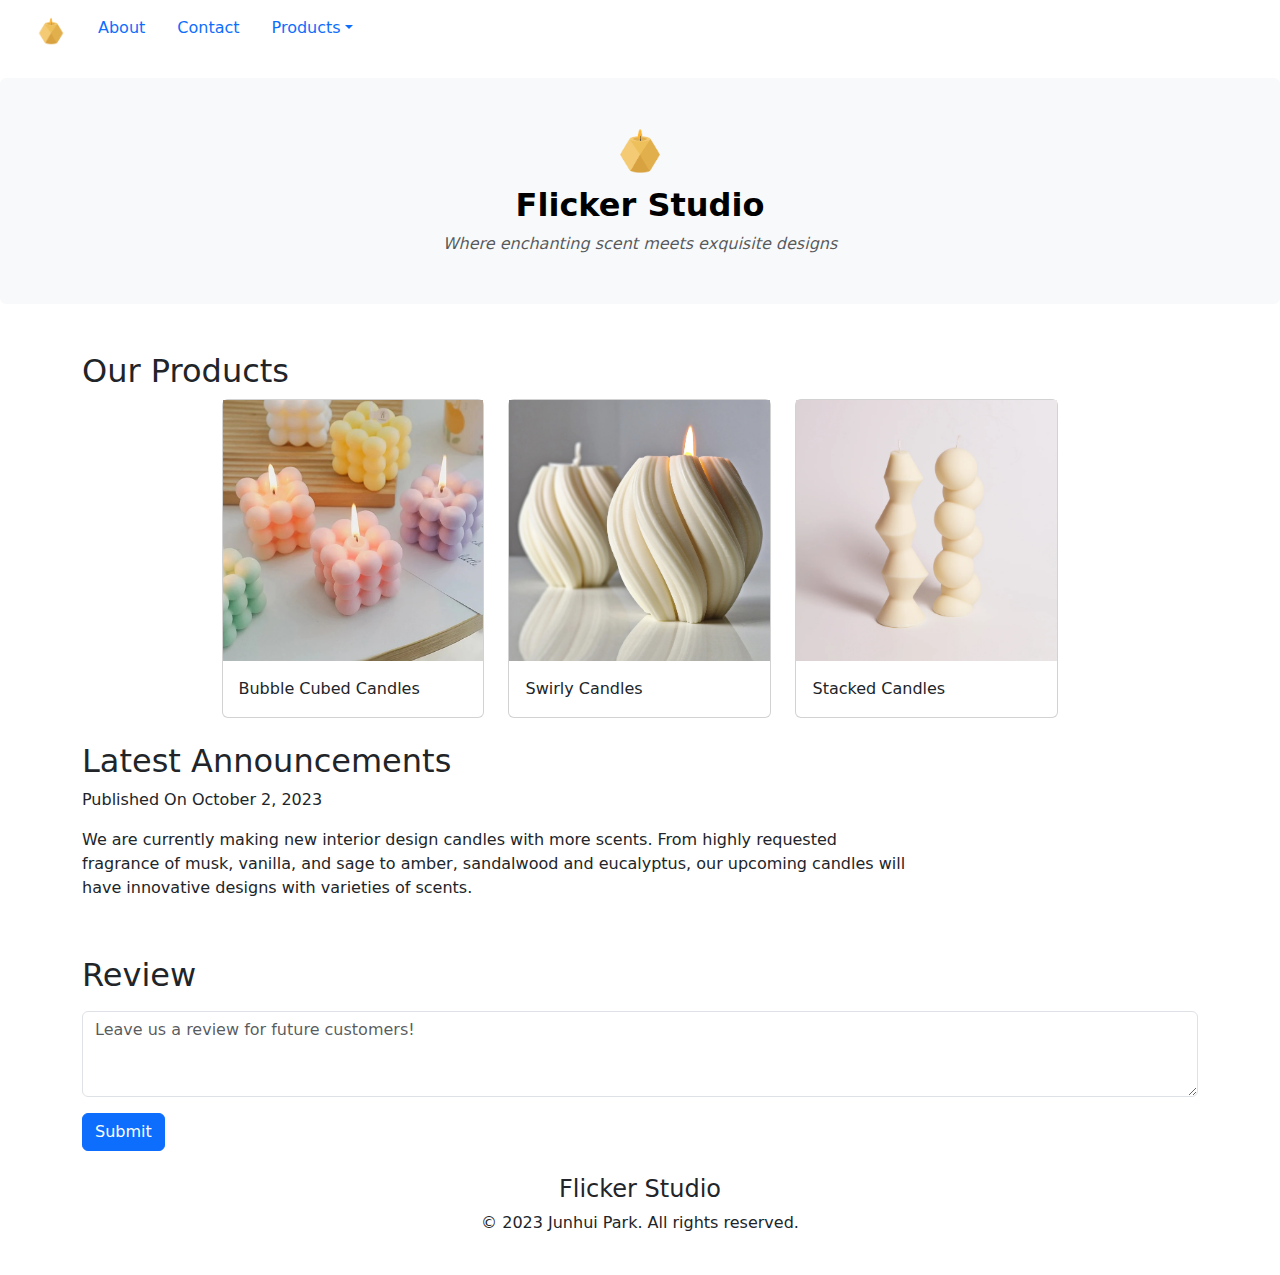
<file: index.html>
<!DOCTYPE html>
<html lang="en">
    <head>
        <meta charset="UTF-8">
        <meta name="viewport" content="width=device-width, initial-scale=1.0">
        <title>Flicker Studio</title>
        <script src="https://code.jquery.com/jquery-3.5.1.slim.min.js"></script>
        <script src="https://cdn.jsdelivr.net/npm/@popperjs/core@2.9.3/dist/umd/popper.min.js"></script>
        <script src="https://cdn.jsdelivr.net/npm/bootstrap@5.0.2/dist/js/bootstrap.min.js"></script>
        <link rel="stylesheet" href="https://cdn.jsdelivr.net/npm/bootstrap@5.0.2/dist/css/bootstrap.min.css">
        <link rel = "stylesheet" type = "text/css" href = "indexstyle.css">
    </head>

    <body>
        <nav>
            <ul class="nav justify-content-left mt-2 mb-1">
                <li class="nav-item">
                    <a class="nav-link active" href="index.html"><img src="candle.png" id = "icon"></a>
                </li>
                <li class="nav-item">
                    <a class="nav-link" href="about.html">About</a>
                </li>
                <li class="nav-item">
                    <a class="nav-link" href="contact.html">Contact</a>
                </li>
                <li class = "nav-item">
                    <a class = "nav-link dropdown-toggle" data-bs-toggle="dropdown">Products</a>
                    <ul class="dropdown-menu">
                        <li><a class="dropdown-item" href="cubed.html">Bubble Cubed Candle</a></li>
                        <li><a class="dropdown-item" href="stack.html">Stacked Candle</a></li>
                        <li><a class="dropdown-item" href="swirl.html">Swirl Candle</a></li>
                    </ul>
                </li>
            </ul>
        </nav>

        <header class="mt-4 mb-3 p-5 text-center bg-light text-black rounded">
            <img src="candle.png" id = "logotop">
            <h1><b>Flicker Studio</b></h1>
            <em class = "text-muted">Where enchanting scent meets exquisite designs </em>
        </header>

        <div class="container mt-5">
            <h2>Our Products</h2>
            <aside class="col-md-9 mx-auto">
                <div class="row">
                    <div class="col-4 mb-4">
                        <a href ="cubed.html" class= "text-decoration-none link-dark">
                            <div class= "card">
                                <img src= "bubblecube.webp">
                                <div class="card-body">
                                    <p class="card-text">Bubble Cubed Candles</p>
                                </div>
                            </div>
                        </a>
                    </div>

                    <div class= "col-4 mb-4">
                        <a href ="swirl.html" class= "text-decoration-none link-dark">
                            <div class= "card">
                                <img src="swirlcandle.webp">
                                <div class="card-body">
                                    <p class="card-text">Swirly Candles</p>
                                </div>
                            </div>
                        </a>
                    </div>

                    <div class= "col-4 mb-4">
                        <a href ="stack.html" class= "text-decoration-none link-dark">
                            <div class= "card">
                                <img src="pillar.webp">
                                <div class="card-body">
                                    <p class="card-text">Stacked Candles</p>
                                </div>
                            </div>
                        </a>
                    </div>
                </div>
            </aside>

            <main class="col-md-9">
                <article>
                    <header>
                        <h2>Latest Announcements</h2>
                        <p>Published On <time datetime="2023-10-02">October 2, 2023</time></p>
                    </header>
                    <p>We are currently making new interior design candles with more scents. From highly requested fragrance of musk, vanilla, and sage to  amber, sandalwood and eucalyptus, our upcoming candles will have innovative designs with varieties of scents.</p>
                </article>
            </main>
        </div>
        <br /> 
        <div class="container mt-3">
            <h2>Review</h2>
            <form action="/action_page.php">
                <div class="mb-3 mt-3">
                    <textarea class="form-control" rows="3" placeholder="Leave us a review for future customers!"></textarea>
                </div>
                <button type="submit" class="btn btn-primary">Submit</button>
            </form>
        </div>

        <footer class="text-center py-4">
            <h4>Flicker Studio</h4>
            <p>© 2023 Junhui Park. All rights reserved.</p>
        </footer>
    </body>
</html>
</file>
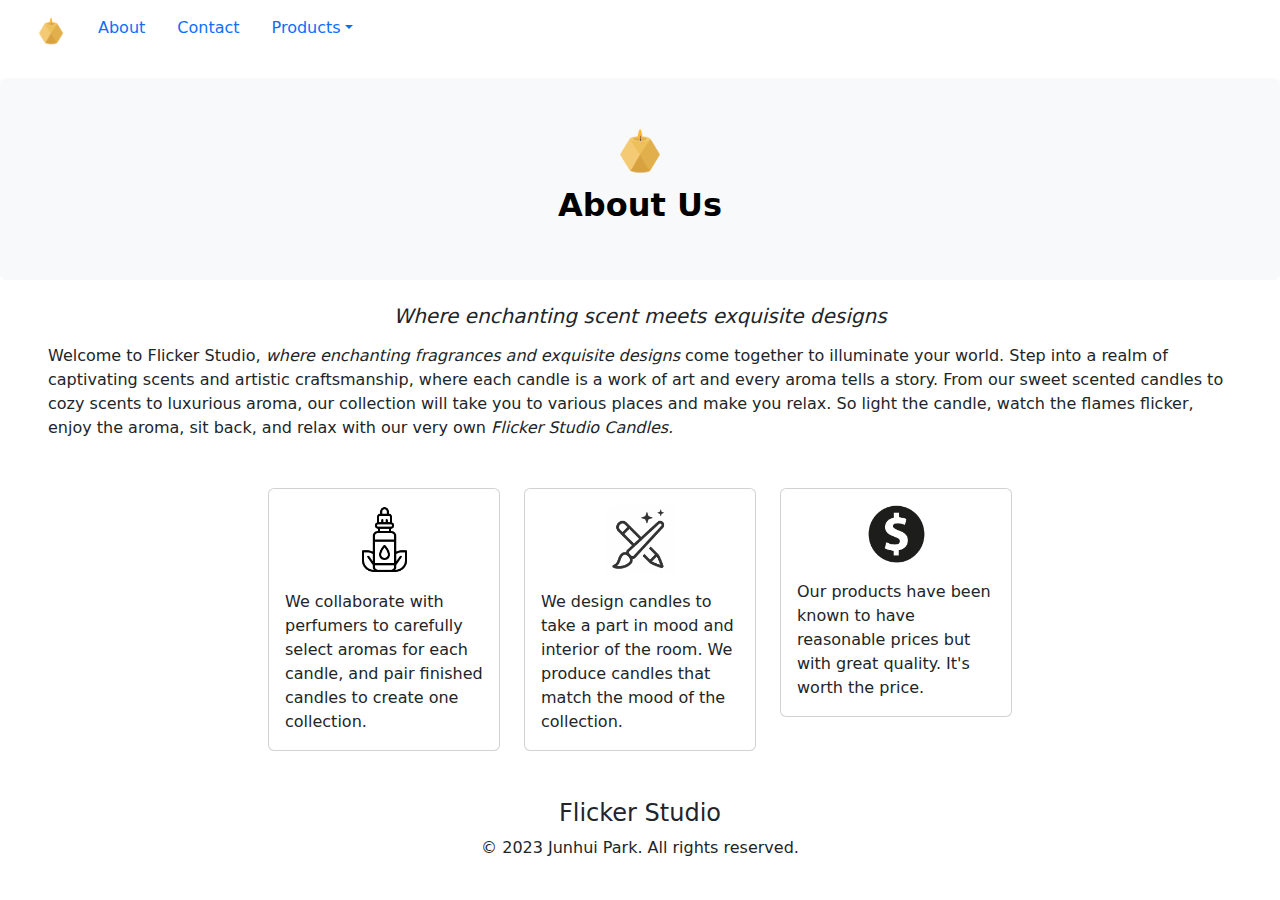
<file: about.html>
<!DOCTYPE html>
<html lang="en">
    <head>
        <meta charset="UTF-8">
        <meta name="viewport" content="width=device-width, initial-scale=1.0">
        <title>About Us</title>
        <script src="https://code.jquery.com/jquery-3.5.1.slim.min.js"></script>
        <script src="https://cdn.jsdelivr.net/npm/@popperjs/core@2.9.3/dist/umd/popper.min.js"></script>
        <script src="https://cdn.jsdelivr.net/npm/bootstrap@5.0.2/dist/js/bootstrap.min.js"></script>
        <link rel="stylesheet" href="https://cdn.jsdelivr.net/npm/bootstrap@5.0.2/dist/css/bootstrap.min.css">
        <link rel = "stylesheet" type = "text/css" href = "indexstyle.css">
    </head>
    <body>
        <nav>
            <ul class="nav justify-content-left mt-2 mb-1">
                <li class="nav-item">
                    <a class="nav-link active" href="index.html"><img src="candle.png" id = "icon"></a>
                </li>
                <li class="nav-item">
                    <a class="nav-link" href="about.html">About</a>
                </li>
                <li class="nav-item">
                    <a class="nav-link" href="contact.html">Contact</a>
                </li>
                <li class = "nav-item">
                    <a class = "nav-link dropdown-toggle" data-bs-toggle="dropdown">Products</a>
                    <ul class="dropdown-menu">
                        <li><a class="dropdown-item" href="cubed.html">Bubble Cubed Candle</a></li>
                        <li><a class="dropdown-item" href="stack.html">Stacked Candle</a></li>
                        <li><a class="dropdown-item" href="swirl.html">Swirl Candle</a></li>
                    </ul>
                </li>
            </ul>
        </nav>
        
        <header class="mt-4 mb-3 p-5 text-center bg-light text-black rounded">
            <img src="candle.png" id = "logotop">
            <h1><b>About Us</b></h1>
        </header>

        <article class = "mx-5">
            <header class = "mt-4 mb-3">
                <h3 class = "text-center lead">
                    <em>Where enchanting scent meets exquisite designs</em>
                </h3>
            </header>
            <p>
                Welcome to Flicker Studio, <em>where enchanting fragrances and exquisite designs</em> come together to illuminate your world. Step into a realm of captivating scents and artistic craftsmanship, where each candle is a work of art and every aroma tells a story. 
                From our sweet scented candles to cozy scents to luxurious aroma, our collection will take you to various places and make you relax. So light the candle, watch the flames flicker, enjoy the aroma, sit back, and relax with our very own <em>Flicker Studio Candles.</em>
            </p>
        </article>

        <div class="container mt-5">
            <aside class="col-md-8 mx-auto">
                <div class="row">
                    <div class="col-4 mb-4">
                        <div class= "card">
                            <img src= "essential.png" class="card-img-top mx-auto d-block mt-3" id = "smallabout">
                            <div class="card-body">
                                <p class="card-text">We collaborate with perfumers to carefully select aromas for each candle, and pair finished candles to create one collection.</p>
                            </div>
                        </div>
                    </div>

                    <div class="col-4 mb-4">
                        <div class= "card">
                            <img src= "design.png" class="card-img-top mx-auto d-block mt-3" id = "smallabout">
                            <div class="card-body">
                                <p class="card-text">We design candles to take a part in mood and interior of the room. We produce candles that match the mood of the collection.</p>
                            </div>
                        </div>
                    </div>

                    <div class="col-4 mb-4">
                        <div class= "card">
                            <img src= "money.webp" class="card-img-top mx-auto d-block mt-3" id = "smallabout">
                            <div class="card-body">
                                <p class="card-text">Our products have been known to have reasonable prices but with great quality. It's worth the price.</p>
                            </div>
                        </div>
                    </div>
                </div>
            </aside>
        </div>

        <footer class="text-center py-4">
            <h4>Flicker Studio</h4>
            <p>© 2023 Junhui Park. All rights reserved.</p>
        </footer>
    </body>
</html>
</file>
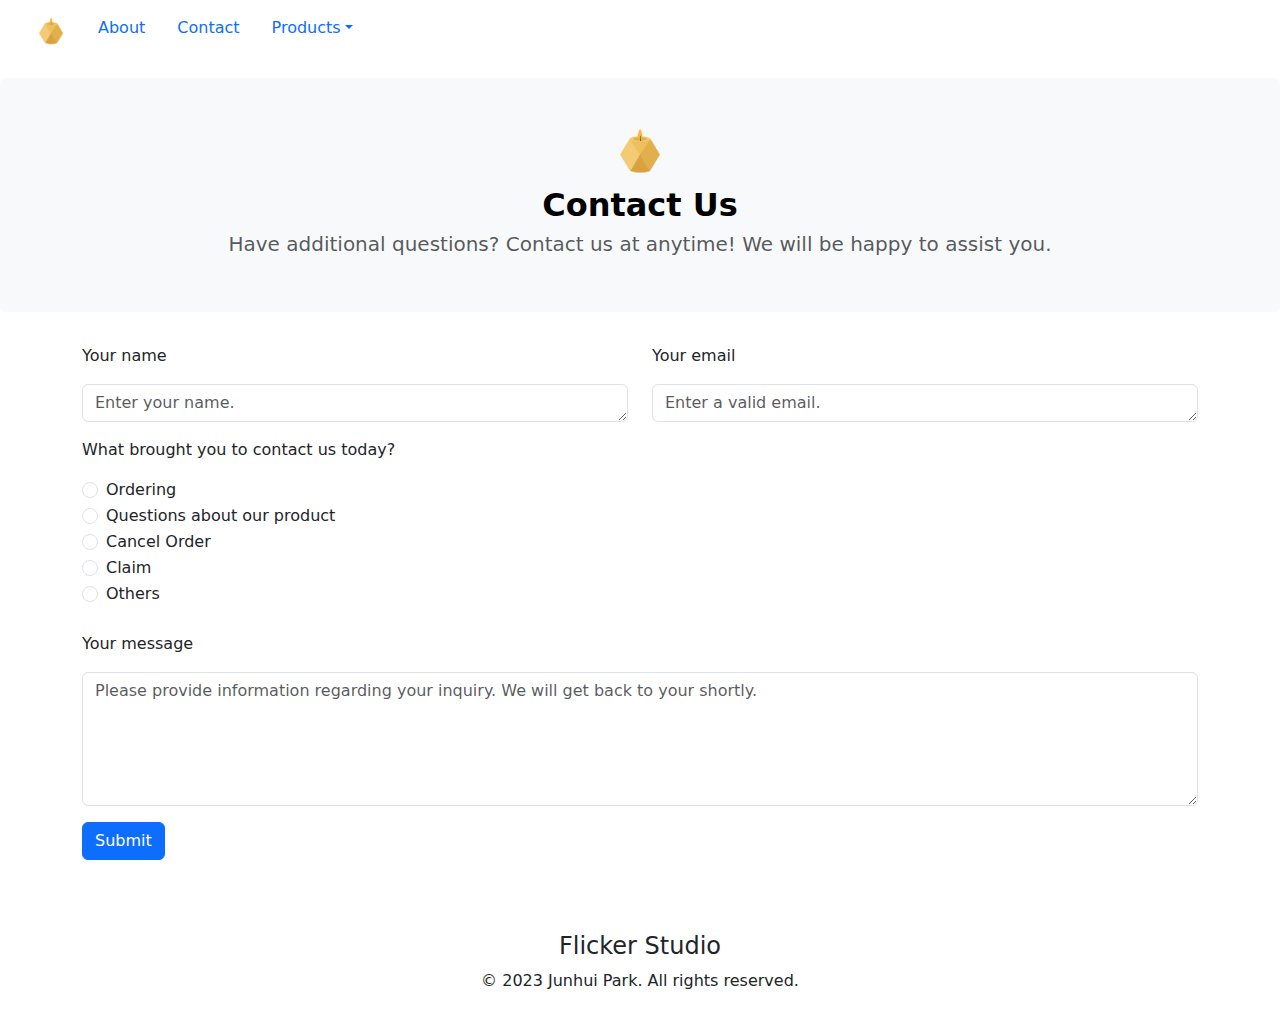
<file: contact.html>
<!DOCTYPE html>
<html lang="en">
    <head>
        <meta charset="UTF-8">
        <meta name="viewport" content="width=device-width, initial-scale=1.0">
        <title>Contact Us</title>
        <script src="https://code.jquery.com/jquery-3.5.1.slim.min.js"></script>
        <script src="https://cdn.jsdelivr.net/npm/@popperjs/core@2.9.3/dist/umd/popper.min.js"></script>
        <script src="https://cdn.jsdelivr.net/npm/bootstrap@5.0.2/dist/js/bootstrap.min.js"></script>
        <link rel="stylesheet" href="https://cdn.jsdelivr.net/npm/bootstrap@5.0.2/dist/css/bootstrap.min.css">
        <link rel = "stylesheet" type = "text/css" href = "indexstyle.css">
    </head>
    <body>
        <nav>
            <ul class="nav justify-content-left mt-2 mb-1">
                <li class="nav-item">
                    <a class="nav-link active" href="index.html"><img src="candle.png" id = "icon"></a>
                </li>
                <li class="nav-item">
                    <a class="nav-link" href="about.html">About</a>
                </li>
                <li class="nav-item">
                    <a class="nav-link" href="contact.html">Contact</a>
                </li>
                <li class = "nav-item">
                    <a class = "nav-link btn dropdown-toggle" data-bs-toggle="dropdown">Products</a>
                    <ul class="dropdown-menu">
                        <li><a class="dropdown-item" href="cubed.html">Bubble Cubed Candle</a></li>
                        <li><a class="dropdown-item" href="stack.html">Stacked Candle</a></li>
                        <li><a class="dropdown-item" href="swirl.html">Swirl Candle</a></li>
                    </ul>
                </li>
            </ul>
        </nav>

        <header class="mt-4 mb-3 p-5 text-center bg-light text-black rounded">
            <img src="candle.png" id = "logotop">
            <h1><b>Contact Us</b></h1>
            <h5 class = "text-center text-muted">Have additional questions? Contact us at anytime! We will be happy to assist you.</h5>
        </header>

        <div class="container mt-3">
            <form action="/action_page.php">
                <div class = "row">
                    <div class="col mb-3 mt-3">
                        <p>Your name</p>
                        <textarea class="form-control" rows="1" placeholder="Enter your name."></textarea>
                    </div>
    
                    <div class="col mb-3 mt-3">
                        <p>Your email</p>
                        <textarea class="form-control" rows="1" placeholder="Enter a valid email."></textarea>
                    </div>
                </div>
            </form>

            <p>What brought you to contact us today?</p>
            <div class = "row mb-4">
                <form action="/action_page.php">
                    <div class="col form-check">
                        <input type="radio" class="form-check-input" id="radio1" name="optradio">
                        <label class="form-check-label" for="radio1">Ordering</label>
                    </div>

                    <div class="col form-check">
                        <input type="radio" class="form-check-input" id="radio2" name="optradio">
                        <label class="form-check-label" for="radio2">Questions about our product</label>
                    </div>

                    <div class="col form-check">
                        <input type="radio" class="form-check-input" id="radio3" name="optradio">
                        <label class="form-check-label">Cancel Order</label>
                    </div>

                    <div class="col form-check">
                        <input type="radio" class="form-check-input" id="radio4" name="optradio">
                        <label class="form-check-label">Claim</label>
                    </div>

                    <div class="col form-check">
                        <input type="radio" class="form-check-input" id="radio5" name="optradio">
                        <label class="form-check-label">Others</label>
                    </div>
                </form>
            </div>

            <div class="mb-3 mt-3">
               <p>Your message</p>
                <textarea class="form-control" rows="5" placeholder="Please provide information regarding your inquiry. We will get back to your shortly."></textarea>
            </div>
            <button type="submit" class="btn btn-primary mb-5">Submit</button>
        </div>
        
        <footer class="text-center py-4">
            <h4>Flicker Studio</h4>
            <p>© 2023 Junhui Park. All rights reserved.</p>
        </footer>
    </body>
</html>
</file>
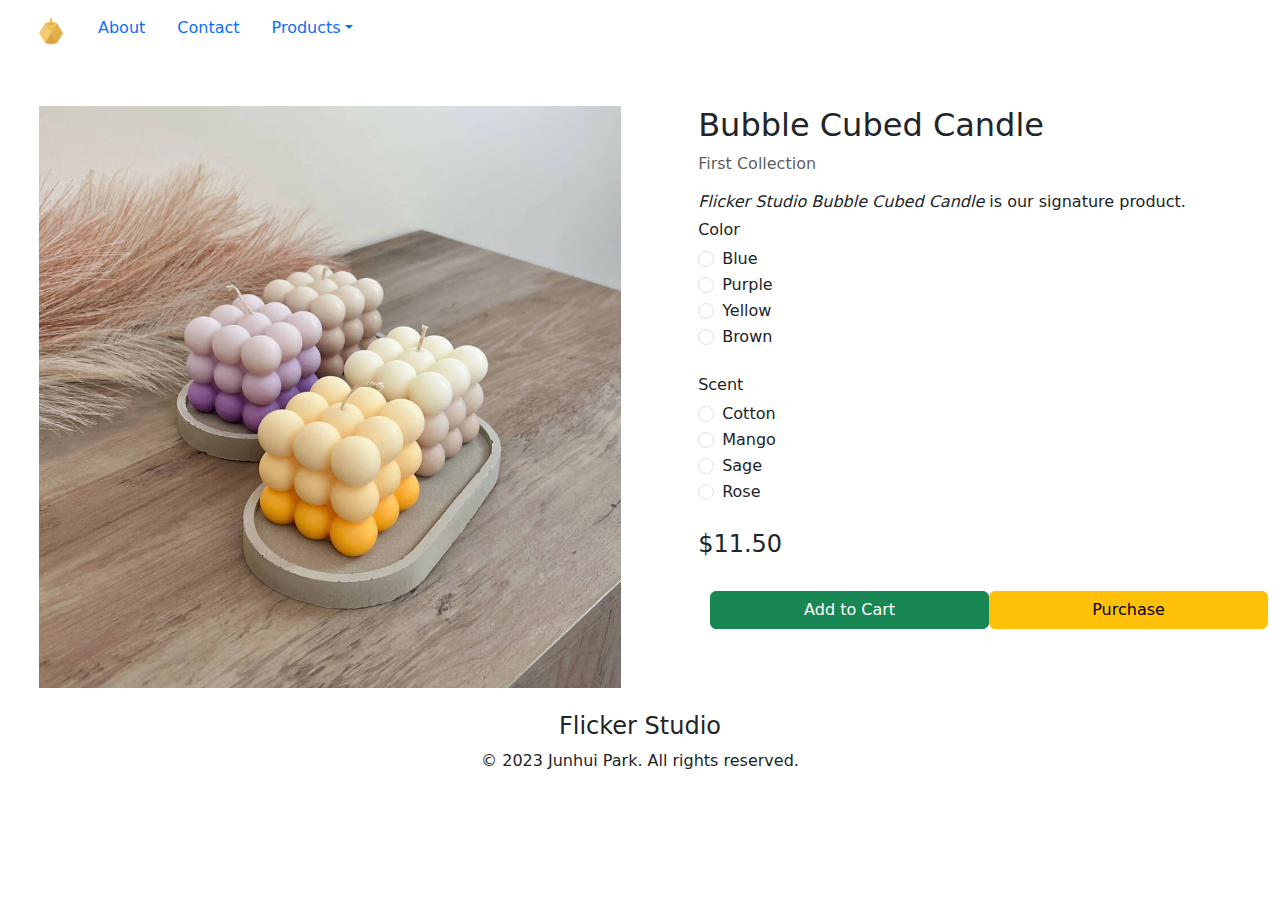
<file: cubed.html>
<!DOCTYPE html>
<html lang="en">
    <head>
        <meta charset="UTF-8">
        <meta name="viewport" content="width=device-width, initial-scale=1.0">
        <title>Products</title>
        <script src="https://code.jquery.com/jquery-3.5.1.slim.min.js"></script>
        <script src="https://cdn.jsdelivr.net/npm/@popperjs/core@2.9.3/dist/umd/popper.min.js"></script>
        <script src="https://cdn.jsdelivr.net/npm/bootstrap@5.0.2/dist/js/bootstrap.min.js"></script>
        <link rel="stylesheet" href="https://cdn.jsdelivr.net/npm/bootstrap@5.0.2/dist/css/bootstrap.min.css">
        <link rel = "stylesheet" type = "text/css" href = "indexstyle.css">
    </head>
    <body>
        <nav>
            <ul class="nav justify-content-left mt-2 mb-1">
                <li class="nav-item">
                    <a class="nav-link active" href="index.html"><img src="candle.png" id = "icon"></a>
                </li>
                <li class="nav-item">
                    <a class="nav-link" href="about.html">About</a>
                </li>
                <li class="nav-item">
                    <a class="nav-link" href="contact.html">Contact</a>
                </li>
                <li class = "nav-item">
                    <a class = "nav-link dropdown-toggle" data-bs-toggle="dropdown">Products</a>
                    <ul class="dropdown-menu">
                        <li><a class="dropdown-item" href="cubed.html">Bubble Cubed Candle</a></li>
                        <li><a class="dropdown-item" href="stack.html">Stacked Candle</a></li>
                        <li><a class="dropdown-item" href="swirl.html">Swirl Candle</a></li>
                    </ul>
                </li>
            </ul>
        </nav>

        <div class = "row">
            <img src = "bubblecandle.webp" id = "purchase" class = "col mt-5">
            <div class = "col mt-5">
                <h2>Bubble Cubed Candle</h2>
                <p class = "text-muted">First Collection</p>
                <h6>
                    <em>Flicker Studio Bubble Cubed Candle</em> is our signature product. 
                </h6>

                <h6>Color</h6>
                <div class = "row mb-4">
                    <form action="/action_page.php">
                        <div class="col form-check">
                            <input type="radio" class="form-check-input" id="radio1" name="optradio">
                            <label class="form-check-label">Blue</label>
                        </div>

                        <div class="col form-check">
                            <input type="radio" class="form-check-input" id="radio2" name="optradio">
                            <label class="form-check-label">Purple</label>
                        </div>

                        <div class="col form-check">
                            <input type="radio" class="form-check-input" id="radio3" name="optradio">
                            <label class="form-check-label">Yellow</label>
                        </div>

                        <div class="col form-check">
                            <input type="radio" class="form-check-input" id="radio4" name="optradio">
                            <label class="form-check-label">Brown</label>
                        </div>
                    </form>
                </div>

                <h6>Scent</h6>
                <div class = "row mb-4">
                    <form action="/action_page.php">
                        <div class="col form-check">
                            <input type="radio" class="form-check-input" id="radio1" name="optradio">
                            <label class="form-check-label">Cotton</label>
                        </div>

                        <div class="col form-check">
                            <input type="radio" class="form-check-input" id="radio2" name="optradio">
                            <label class="form-check-label">Mango</label>
                        </div>

                        <div class="col form-check">
                            <input type="radio" class="form-check-input" id="radio3" name="optradio">
                            <label class="form-check-label">Sage</label>
                        </div>

                        <div class="col form-check">
                            <input type="radio" class="form-check-input" id="radio4" name="optradio">
                            <label class="form-check-label">Rose</label>
                        </div>
                    </form>
                </div>


                <h4>$11.50</h4>
                <br />
                <div class = "row px-4">
                    <button type="button" class="btn btn-success col">Add to Cart</button>
                    <button type="button" class="btn btn-warning col">Purchase</button>
                </div>
            </div>
        </div>

        <footer class="text-center py-4">
            <h4>Flicker Studio</h4>
            <p>© 2023 Junhui Park. All rights reserved.</p>
        </footer>
    </body>
</html>
</file>
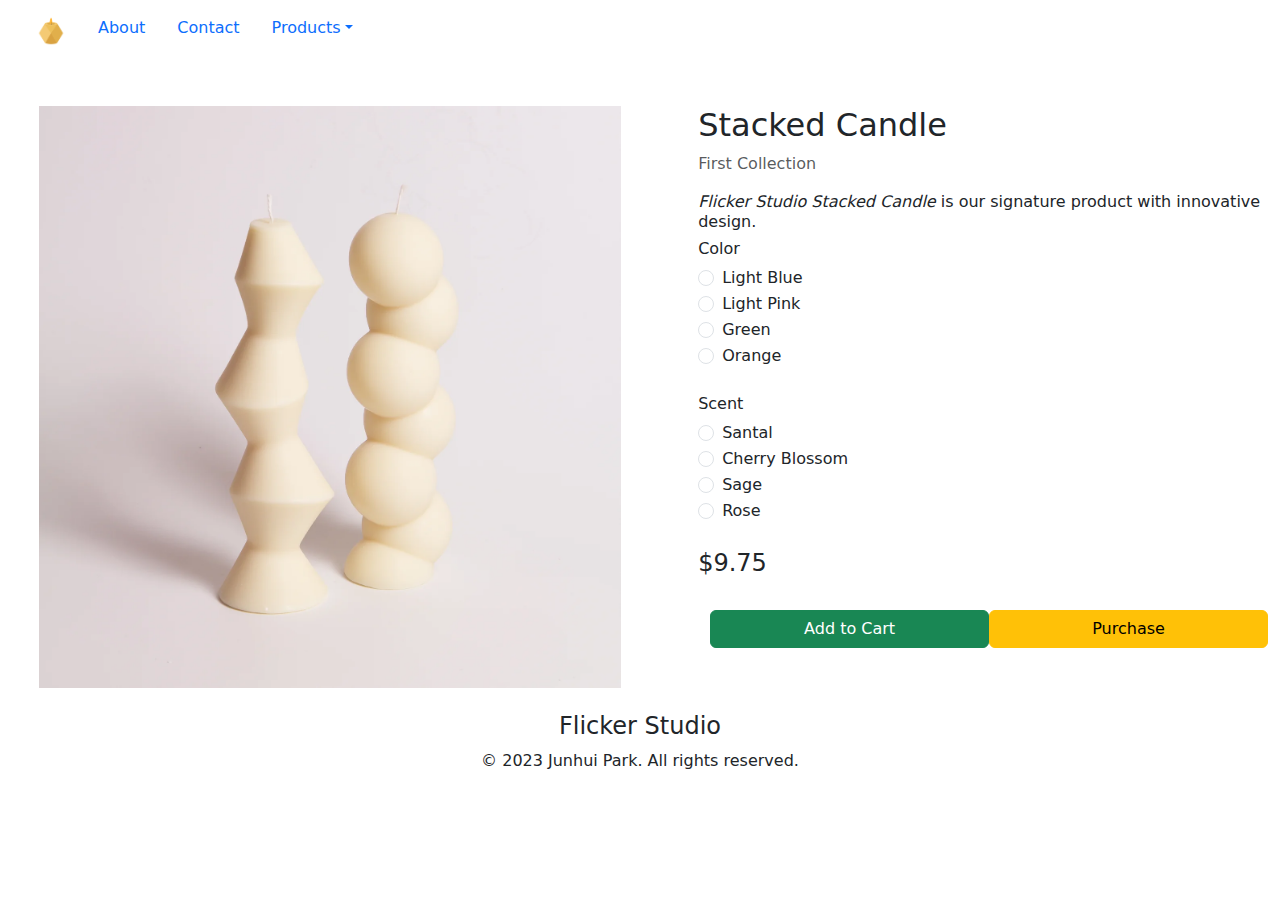
<file: stack.html>
<!DOCTYPE html>
<html lang="en">
    <head>
        <meta charset="UTF-8">
        <meta name="viewport" content="width=device-width, initial-scale=1.0">
        <title>Products</title>
        <script src="https://code.jquery.com/jquery-3.5.1.slim.min.js"></script>
        <script src="https://cdn.jsdelivr.net/npm/@popperjs/core@2.9.3/dist/umd/popper.min.js"></script>
        <script src="https://cdn.jsdelivr.net/npm/bootstrap@5.0.2/dist/js/bootstrap.min.js"></script>
        <link rel="stylesheet" href="https://cdn.jsdelivr.net/npm/bootstrap@5.0.2/dist/css/bootstrap.min.css">
        <link rel = "stylesheet" type = "text/css" href = "indexstyle.css">
    </head>
    <body>
        <nav>
            <ul class="nav justify-content-left mt-2 mb-1">
                <li class="nav-item">
                    <a class="nav-link active" href="index.html"><img src="candle.png" id = "icon"></a>
                </li>
                <li class="nav-item">
                    <a class="nav-link" href="about.html">About</a>
                </li>
                <li class="nav-item">
                    <a class="nav-link" href="contact.html">Contact</a>
                </li>
                <li class = "nav-item">
                    <a class = "nav-link dropdown-toggle" data-bs-toggle="dropdown">Products</a>
                    <ul class="dropdown-menu">
                        <li><a class="dropdown-item" href="cubed.html">Bubble Cubed Candle</a></li>
                        <li><a class="dropdown-item" href="stack.html">Stacked Candle</a></li>
                        <li><a class="dropdown-item" href="swirl.html">Swirl Candle</a></li>
                    </ul>
                </li>
            </ul>
        </nav>

        <div class = "row">
            <img src = "pillar.webp" id = "purchase" class = "col mt-5">
            <div class = "col mt-5">
                <h2>Stacked Candle</h2>
                <p class = "text-muted">First Collection</p>
                <h6>
                    <em>Flicker Studio Stacked Candle</em> is our signature product with innovative design. 
                </h6>

                <h6>Color</h6>
                <div class = "row mb-4">
                    <form action="/action_page.php">
                        <div class="col form-check">
                            <input type="radio" class="form-check-input" id="radio1" name="optradio">
                            <label class="form-check-label">Light Blue</label>
                        </div>

                        <div class="col form-check">
                            <input type="radio" class="form-check-input" id="radio2" name="optradio">
                            <label class="form-check-label">Light Pink</label>
                        </div>

                        <div class="col form-check">
                            <input type="radio" class="form-check-input" id="radio3" name="optradio">
                            <label class="form-check-label">Green</label>
                        </div>

                        <div class="col form-check">
                            <input type="radio" class="form-check-input" id="radio4" name="optradio">
                            <label class="form-check-label">Orange</label>
                        </div>
                    </form>
                </div>

                <h6>Scent</h6>
                <div class = "row mb-4">
                    <form action="/action_page.php">
                        <div class="col form-check">
                            <input type="radio" class="form-check-input" id="radio1" name="optradio">
                            <label class="form-check-label">Santal</label>
                        </div>

                        <div class="col form-check">
                            <input type="radio" class="form-check-input" id="radio2" name="optradio">
                            <label class="form-check-label">Cherry Blossom</label>
                        </div>

                        <div class="col form-check">
                            <input type="radio" class="form-check-input" id="radio3" name="optradio">
                            <label class="form-check-label">Sage</label>
                        </div>

                        <div class="col form-check">
                            <input type="radio" class="form-check-input" id="radio4" name="optradio">
                            <label class="form-check-label">Rose</label>
                        </div>
                    </form>
                </div>


                <h4>$9.75</h4>
                <br />
                <div class = "row px-4">
                    <button type="button" class="btn btn-success col">Add to Cart</button>
                    <button type="button" class="btn btn-warning col">Purchase</button>
                </div>
            </div>
        </div>

        <footer class="text-center py-4">
            <h4>Flicker Studio</h4>
            <p>© 2023 Junhui Park. All rights reserved.</p>
        </footer>
    </body>
</html>
</file>
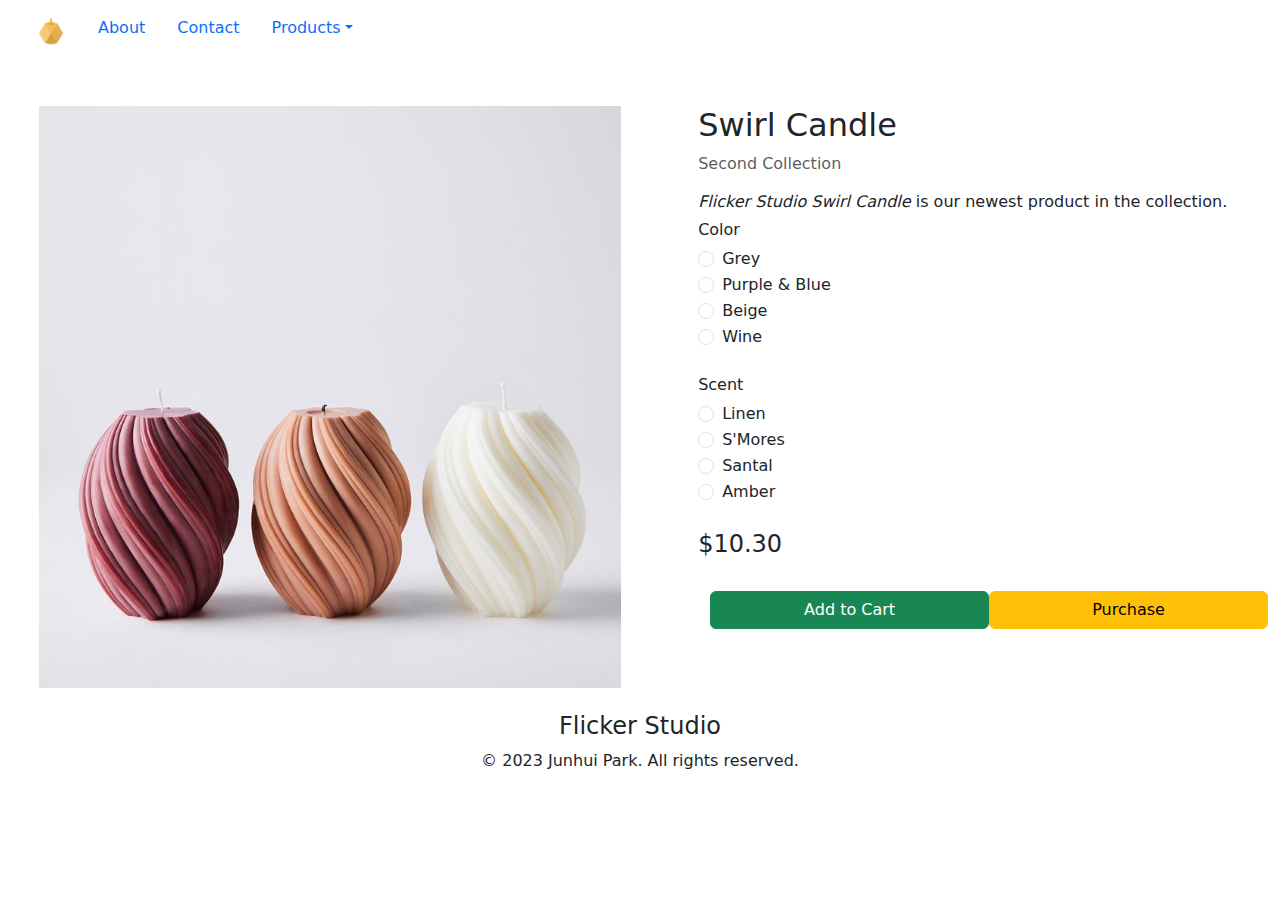
<file: swirl.html>
<!DOCTYPE html>
<html lang="en">
    <head>
        <meta charset="UTF-8">
        <meta name="viewport" content="width=device-width, initial-scale=1.0">
        <title>Products</title>
        <script src="https://code.jquery.com/jquery-3.5.1.slim.min.js"></script>
        <script src="https://cdn.jsdelivr.net/npm/@popperjs/core@2.9.3/dist/umd/popper.min.js"></script>
        <script src="https://cdn.jsdelivr.net/npm/bootstrap@5.0.2/dist/js/bootstrap.min.js"></script>
        <link rel="stylesheet" href="https://cdn.jsdelivr.net/npm/bootstrap@5.0.2/dist/css/bootstrap.min.css">
        <link rel = "stylesheet" type = "text/css" href = "indexstyle.css">
    </head>
    <body>
        <nav>
            <ul class="nav justify-content-left mt-2 mb-1">
                <li class="nav-item">
                    <a class="nav-link active" href="index.html"><img src="candle.png" id = "icon"></a>
                </li>
                <li class="nav-item">
                    <a class="nav-link" href="about.html">About</a>
                </li>
                <li class="nav-item">
                    <a class="nav-link" href="contact.html">Contact</a>
                </li>
                <li class = "nav-item">
                    <a class = "nav-link dropdown-toggle" data-bs-toggle="dropdown">Products</a>
                    <ul class="dropdown-menu">
                        <li><a class="dropdown-item" href="cubed.html">Bubble Cubed Candle</a></li>
                        <li><a class="dropdown-item" href="stack.html">Stacked Candle</a></li>
                        <li><a class="dropdown-item" href="swirl.html">Swirl Candle</a></li>
                    </ul>
                </li>
            </ul>
        </nav>

        <div class = "row">
            <img src = "swirlano.jpeg" id = "purchase" class = "col mt-5">
            <div class = "col mt-5">
                <h2>Swirl Candle</h2>
                <p class = "text-muted">Second Collection</p>
                <h6>
                    <em>Flicker Studio Swirl Candle</em> is our newest product in the collection. 
                </h6>

                <h6>Color</h6>
                <div class = "row mb-4">
                    <form action="/action_page.php">
                        <div class="col form-check">
                            <input type="radio" class="form-check-input" id="radio1" name="optradio">
                            <label class="form-check-label">Grey</label>
                        </div>

                        <div class="col form-check">
                            <input type="radio" class="form-check-input" id="radio2" name="optradio">
                            <label class="form-check-label">Purple & Blue</label>
                        </div>

                        <div class="col form-check">
                            <input type="radio" class="form-check-input" id="radio3" name="optradio">
                            <label class="form-check-label">Beige</label>
                        </div>

                        <div class="col form-check">
                            <input type="radio" class="form-check-input" id="radio4" name="optradio">
                            <label class="form-check-label">Wine</label>
                        </div>
                    </form>
                </div>

                <h6>Scent</h6>
                <div class = "row mb-4">
                    <form action="/action_page.php">
                        <div class="col form-check">
                            <input type="radio" class="form-check-input" id="radio1" name="optradio">
                            <label class="form-check-label">Linen</label>
                        </div>

                        <div class="col form-check">
                            <input type="radio" class="form-check-input" id="radio2" name="optradio">
                            <label class="form-check-label">S'Mores</label>
                        </div>

                        <div class="col form-check">
                            <input type="radio" class="form-check-input" id="radio3" name="optradio">
                            <label class="form-check-label">Santal</label>
                        </div>

                        <div class="col form-check">
                            <input type="radio" class="form-check-input" id="radio4" name="optradio">
                            <label class="form-check-label">Amber</label>
                        </div>
                    </form>
                </div>


                <h4>$10.30</h4>
                <br />
                <div class = "row px-4">
                    <button type="button" class="btn btn-success col">Add to Cart</button>
                    <button type="button" class="btn btn-warning col">Purchase</button>
                </div>
            </div>
        </div>

        <footer class="text-center py-4">
            <h4>Flicker Studio</h4>
            <p>© 2023 Junhui Park. All rights reserved.</p>
        </footer>
    </body>
</html>
</file>
<file: indexstyle.css>
h1 { 
    font-size: 200%;
}

#icon {
    margin-left: 20px;
    width: 30px;
    height: 30px;
}

#logotop {
    width: 50px;
    height: 50px;
    margin-bottom: 10px;
}

#plant {
    width: 20%;
    height: 20%;
    margin-left: 10px;
}

#smallabout {
    width: 30%;
    height: 30%;
}

#purchase {
    width: 50%;
    height: 50%;
    margin-left: 3%;
    padding-right: 5%;
}
</file>
